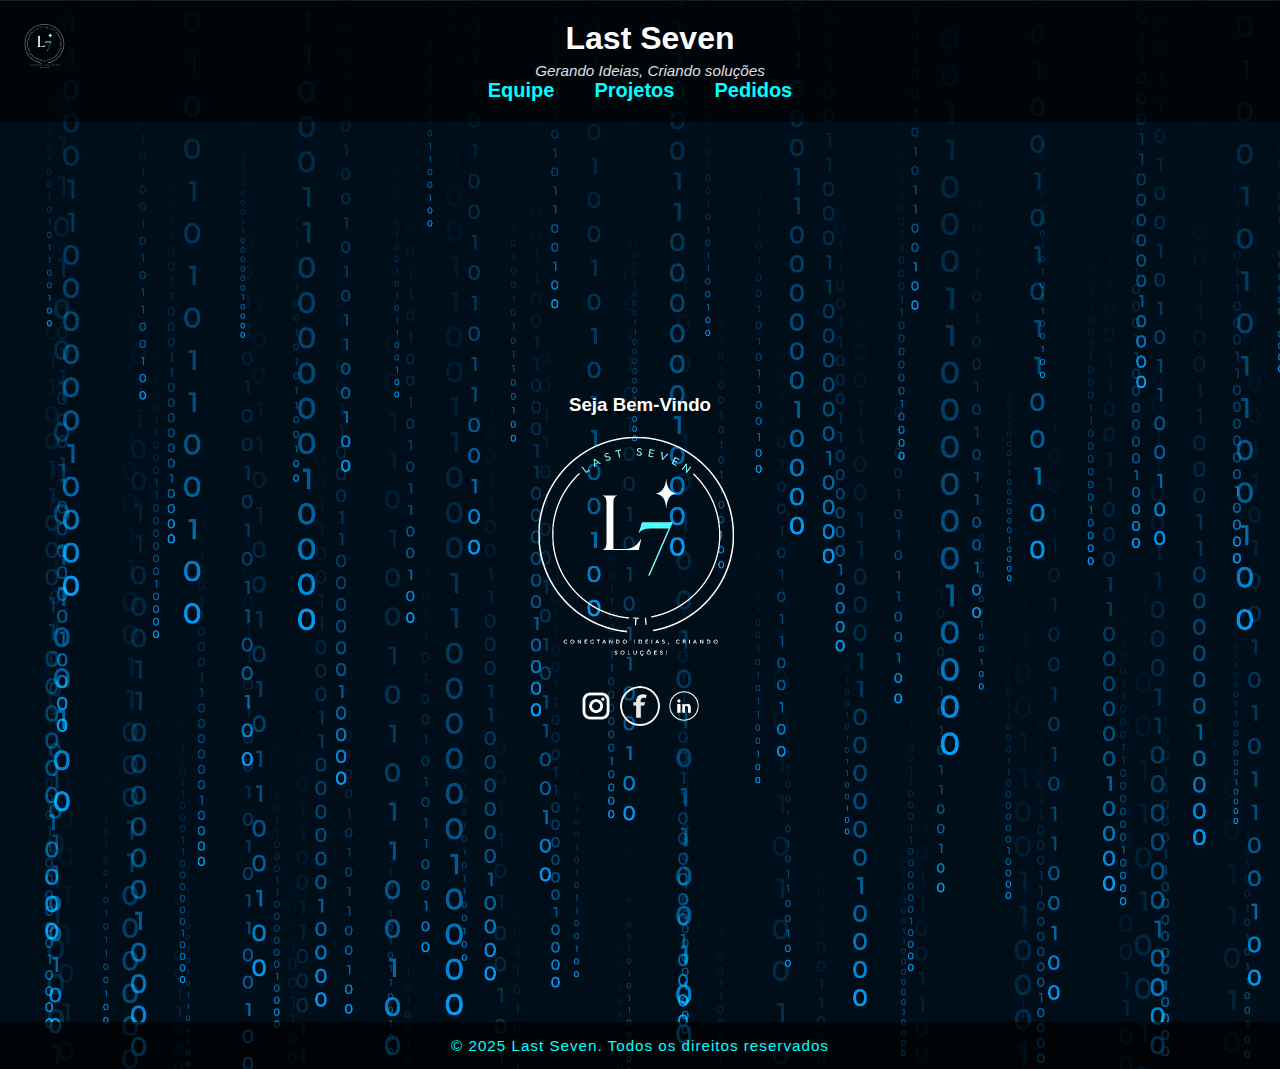
<file: index.html>
<!DOCTYPE html><html lang="pt-br">
<head>
  <meta charset="UTF-8">
  <title>Last Seven</title>
  <link rel="stylesheet" href="/public/css/style.css">
  <meta name="viewport" content="width=device-width, initial-scale=1.0">
</head>
<body>
  <header>
    <div class="header-container">
      <img src="/public/imagens/Logo.jpg" alt="logo last seven" class="logo">
      <div class="header-texto">
        <h1>Last Seven</h1> 
        <p>Gerando Ideias, Criando soluções</p>
      </div>
    </div>
    <nav class="menu">
      <a href="view/equipes/equipe.html">Equipe</a>
      <a href="view/projetos/projetos.html">Projetos</a>
      <a href="view/pedidos/contato.html">Pedidos</a>
    </nav>
  </header>  <main id="form-container">
    <h3>Seja Bem-Vindo</h3>
    <img src="/public/imagens/Logo.jpg" width="250" height="250" alt="Logo da empresa Last Seven">
    <div class="social">
      <nav>
        <a href="https://www.instagram.com/last.seven7?igsh=MWlmcDR5MG5ucXVibg=="><img src="public/imagens/Insta.jpg" alt="Instagram"></a>
        <a href="https://m.facebook.com/login/"><img src="public/imagens/facebook.jpg" alt="Facebook"></a>
        <a href="https://www.linkedin.com/signup?_l=pt"><img src="public/imagens/Linkdin.jpg" alt="Linkedin"></a>
      </nav>
    </div>
  </main>  <footer>
    <p>&copy; 2025 Last Seven. Todos os direitos reservados</p>
  </footer>
</body>
</html>
</file>
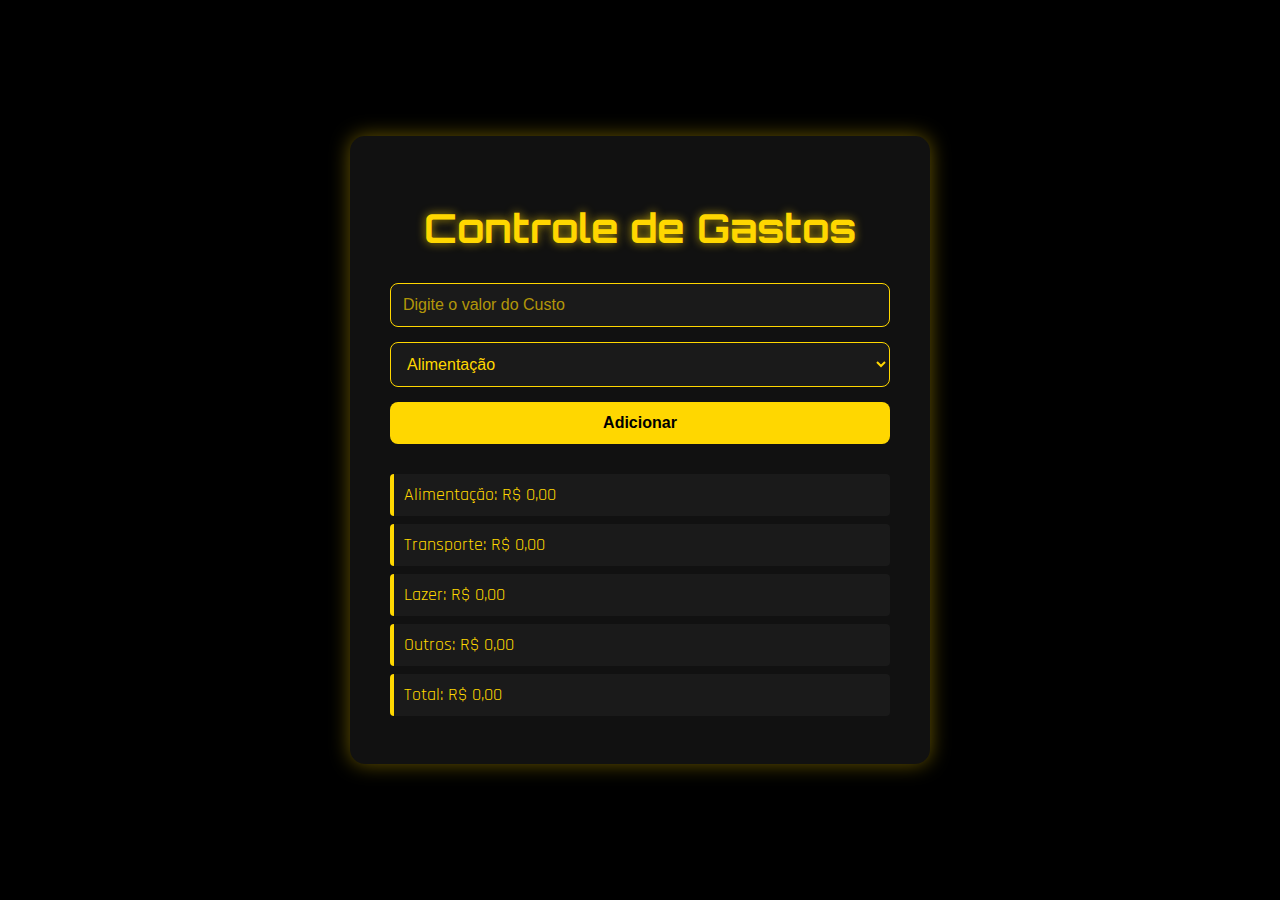
<file: view/projetos/ex_projetos/CONTROLE_GASTOS/index.html>
<!DOCTYPE html>
<html lang="pt-br">
<head>
    <meta charset="UTF-8">
    <meta name="viewport" content="width=device-width, initial-scale=1.0">
    <title>Controle de Gastos</title>
    <link rel="stylesheet" href="styles.css">
    
    <link href="https://fonts.googleapis.com/css2?family=Orbitron&family=Exo&family=Rajdhani&display=swap" rel="stylesheet">
</head>
<body>
<main>
    <h1>Controle de Gastos</h1>
    <form>
        <input type="number" name="valor" placeholder="Digite o valor do Custo">
        <select name="categoria">
            <option>Alimentação</option>
            <option>Transporte</option>
            <option>Lazer</option>
            <option>Outros</option>
        </select>
        <button type="submit">Adicionar</button>
    </form>
    
    <p id="Alimentação">Alimentação: R$ 0,00</p>
    <p id="Transporte">Transporte: R$ 0,00</p>
    <p id="Lazer">Lazer: R$ 0,00 </p>
    <p id="Outros">Outros: R$ 0,00 </p>
    <p id="Total">Total: R$ 0,00 </p>
</main>
    <script type="module" src="js/app.js"></script>
</body>
</html>
</file>
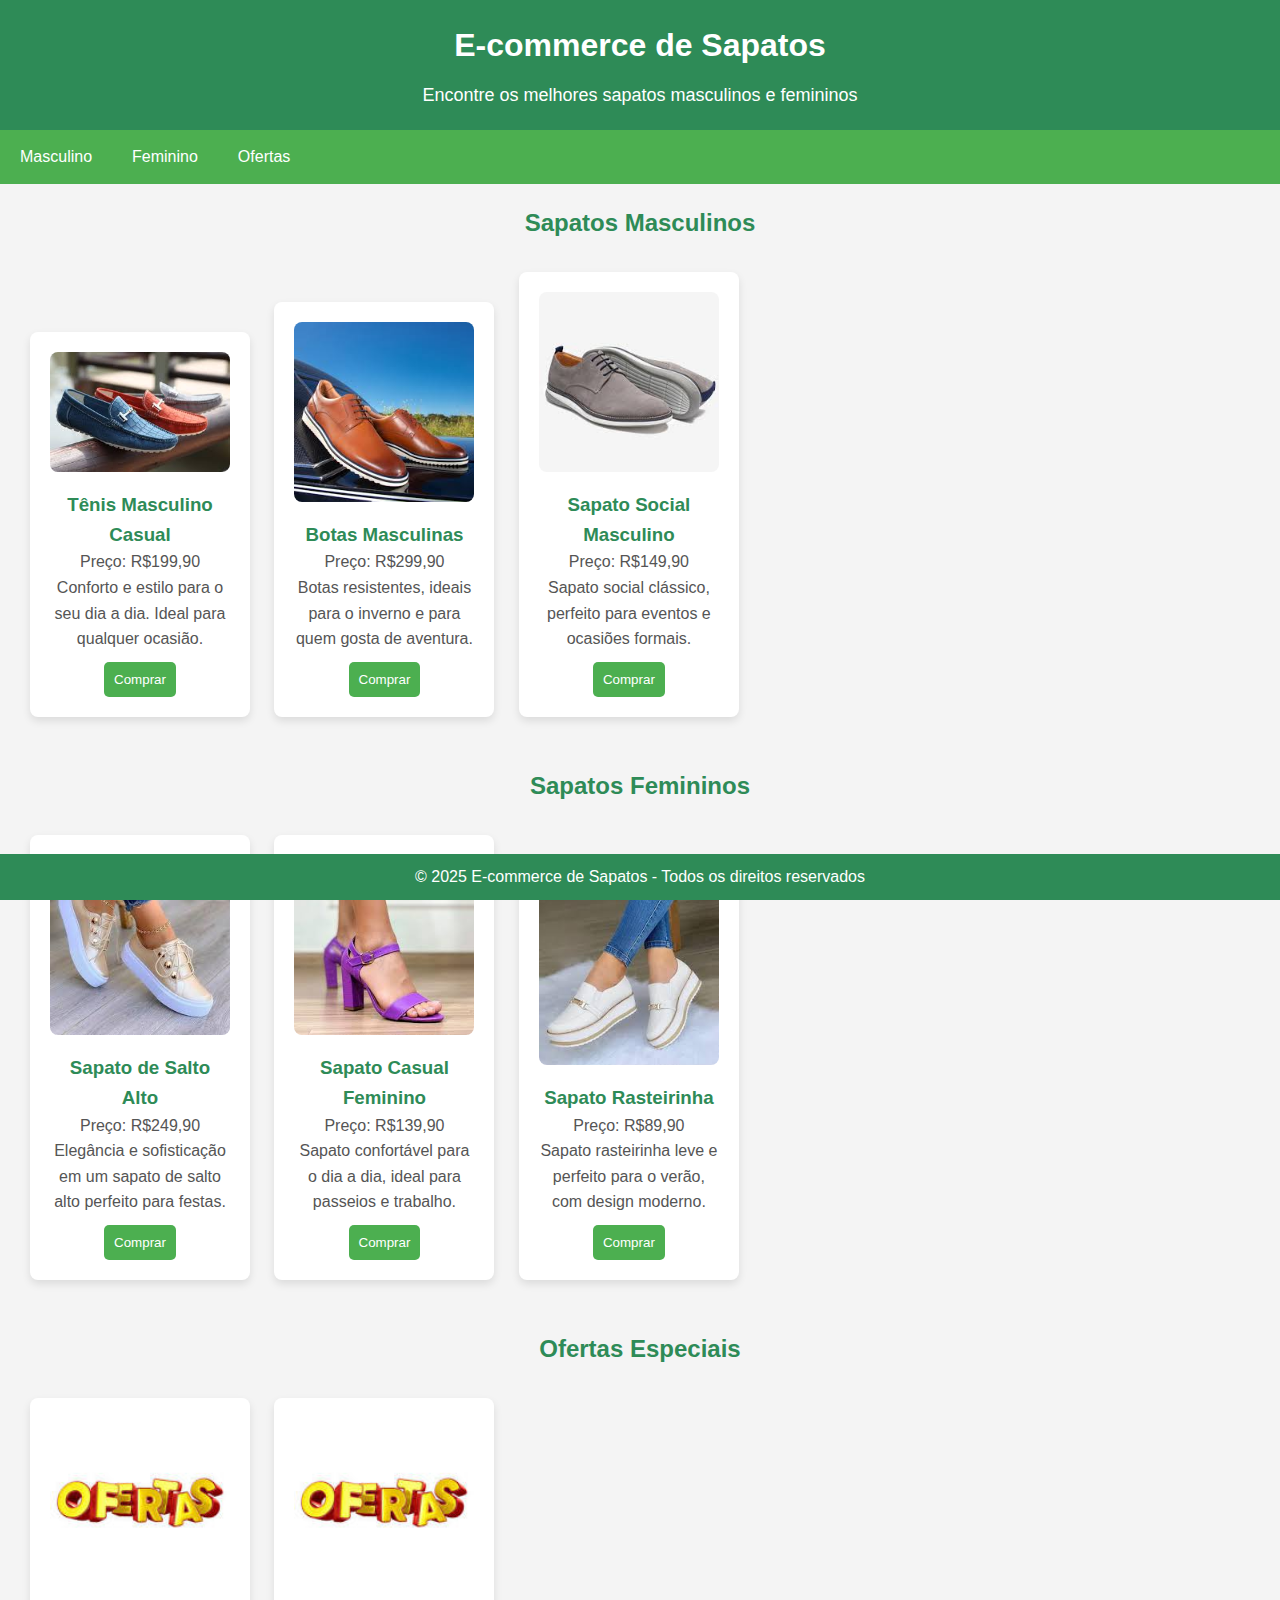
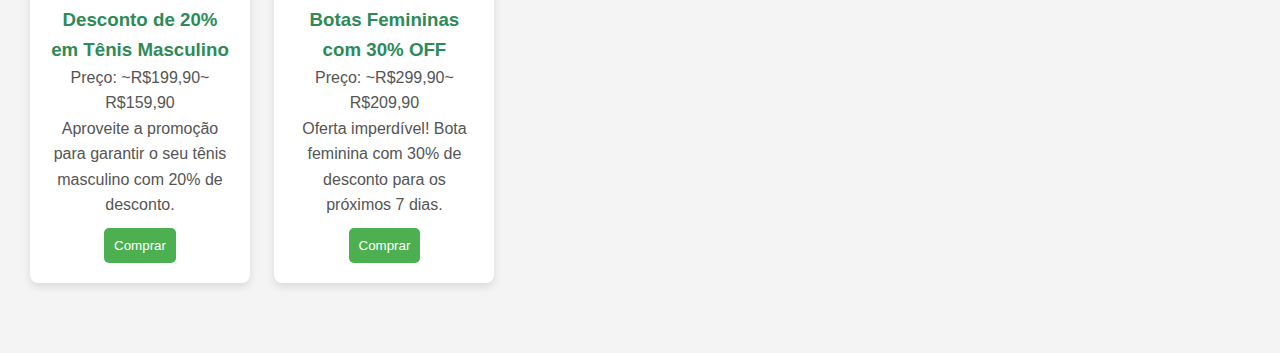
<file: view/projetos/ex_projetos/E-COMERCE/index.html>
<!DOCTYPE html>
<html lang="pt-br">
<head>
    <meta charset="UTF-8">
    <meta name="viewport" content="width=device-width, initial-scale=1.0">
    <title>E-commerce de Sapatos</title>
    <!-- Link para o arquivo CSS -->
    <link rel="stylesheet" href="style.css">
    <script src="scripte.js"></script>
</head>
<body>

<header>
    <h1>E-commerce de Sapatos</h1>
    <p>Encontre os melhores sapatos masculinos e femininos</p>
</header>

<nav>
    <a href="#masculino">Masculino</a>
    <a href="#feminino">Feminino</a>
    <a href="#ofertas">Ofertas</a>
</nav>

<main>
    <section id="masculino">
        <h2>Sapatos Masculinos</h2>
        <article>
            <img src="imagens/sapato.m.1.jpg" alt="Sapato Masculino 1">
            <h3>Tênis Masculino Casual</h3>
            <p>Preço: R$199,90</p>
            <p>Conforto e estilo para o seu dia a dia. Ideal para qualquer ocasião.</p>
            <button>Comprar</button>
        </article>

        <article>
            <img src="imagens/sapato.m.2.jpg" alt="Sapato Masculino 2">
            <h3>Botas Masculinas</h3>
            <p>Preço: R$299,90</p>
            <p>Botas resistentes, ideais para o inverno e para quem gosta de aventura.</p>
            <button>Comprar</button>
        </article>

        <article>
            <img src="imagens/sapato.m.3.jpg" alt="Sapato Masculino 3">
            <h3>Sapato Social Masculino</h3>
            <p>Preço: R$149,90</p>
            <p>Sapato social clássico, perfeito para eventos e ocasiões formais.</p>
            <button>Comprar</button>
        </article>
    </section>

    <section id="feminino">
        <h2>Sapatos Femininos</h2>
        <article>
            <img src="imagens/sapato.f.1.jpg" alt="Sapato Feminino 1">
            <h3>Sapato de Salto Alto</h3>
            <p>Preço: R$249,90</p>
            <p>Elegância e sofisticação em um sapato de salto alto perfeito para festas.</p>
            <button>Comprar</button>
        </article>

        <article>
            <img src="imagens/sapato.f.2.jpg" alt="Sapato Feminino 2">
            <h3>Sapato Casual Feminino</h3>
            <p>Preço: R$139,90</p>
            <p>Sapato confortável para o dia a dia, ideal para passeios e trabalho.</p>
            <button>Comprar</button>
        </article>

        <article>
            <img src="imagens/sapato.f.3.jpg" alt="Sapato Feminino 3">
            <h3>Sapato Rasteirinha</h3>
            <p>Preço: R$89,90</p>
            <p>Sapato rasteirinha leve e perfeito para o verão, com design moderno.</p>
            <button>Comprar</button>
        </article>
    </section>

    <section id="ofertas">
        <h2>Ofertas Especiais</h2>
        <article>
            <img src="imagens/ofertas.jpg" alt="Oferta 1">
            <h3>Desconto de 20% em Tênis Masculino</h3>
            <p>Preço: ~R$199,90~  R$159,90</p>
            <p>Aproveite a promoção para garantir o seu tênis masculino com 20% de desconto.</p>
            <button>Comprar</button>
        </article>

        <article>
            <img src="imagens/ofertas.jpg" alt="Oferta 2">
            <h3>Botas Femininas com 30% OFF</h3>
            <p>Preço: ~R$299,90~  R$209,90</p>
            <p>Oferta imperdível! Bota feminina com 30% de desconto para os próximos 7 dias.</p>
            <button>Comprar</button>
        </article>
    </section>
</main>

<footer>
    <p>&copy; 2025 E-commerce de Sapatos - Todos os direitos reservados</p>
</footer>

</body>
</html>
</file>
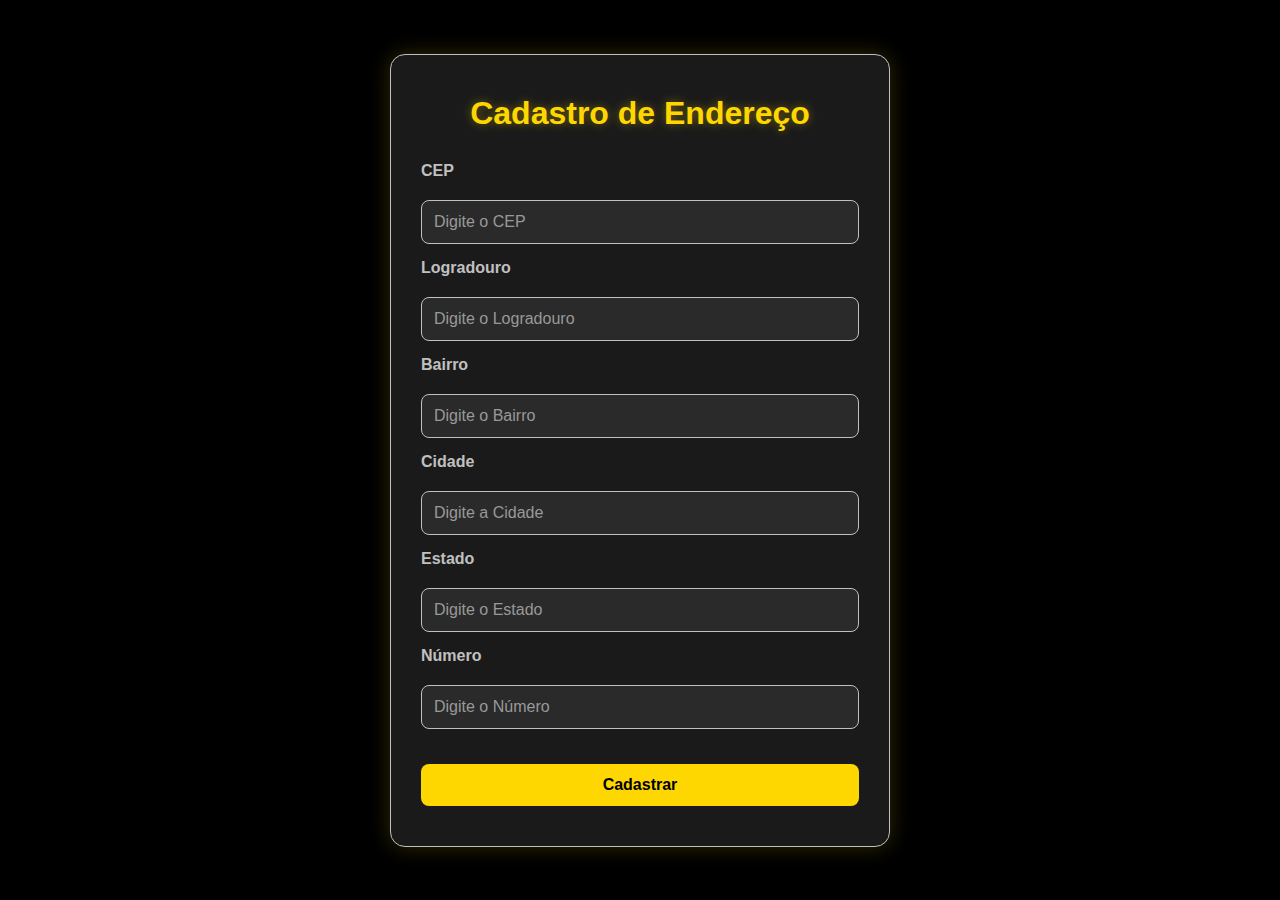
<file: view/projetos/ex_projetos/ENDEREÇO/index.html>
<!DOCTYPE html>
<html lang="pt-br">
<head>
    <meta charset="UTF-8">
    <meta name="viewport" content="width=device-width, initial-scale=1.0">
    <title>Cadastro de Endereço</title>
    <link rel="stylesheet" href="styles.css">
    
</head>
<body>
    
    <main>
        <h2>Cadastro de Endereço</h2>
        <form>
            <label for="cep">CEP</label>
            <input type="number" id="cep" name="cep" placeholder="Digite o CEP" required>

            <label for="logradouro">Logradouro</label>
            <input type="text" id="logradouro" name="logradouro" placeholder="Digite o Logradouro" required>

            <label for="bairro">Bairro</label>
            <input type="text" id="bairro" name="bairro" placeholder="Digite o Bairro" required>

            <label for="cidade">Cidade</label>
            <input type="text" id="cidade" name="cidade" placeholder="Digite a Cidade" required>

            <label for="estado">Estado</label>
            <input type="text" id="estado" name="estado" placeholder="Digite o Estado" required>

            <label for="numero">Número</label>
            <input type="number" id="numero" name="numero" placeholder="Digite o Número" required>

            <button type="submit">Cadastrar</button>
        </form>
    </main>
    <script src="script.js"></script>
</body>
</html>
</file>
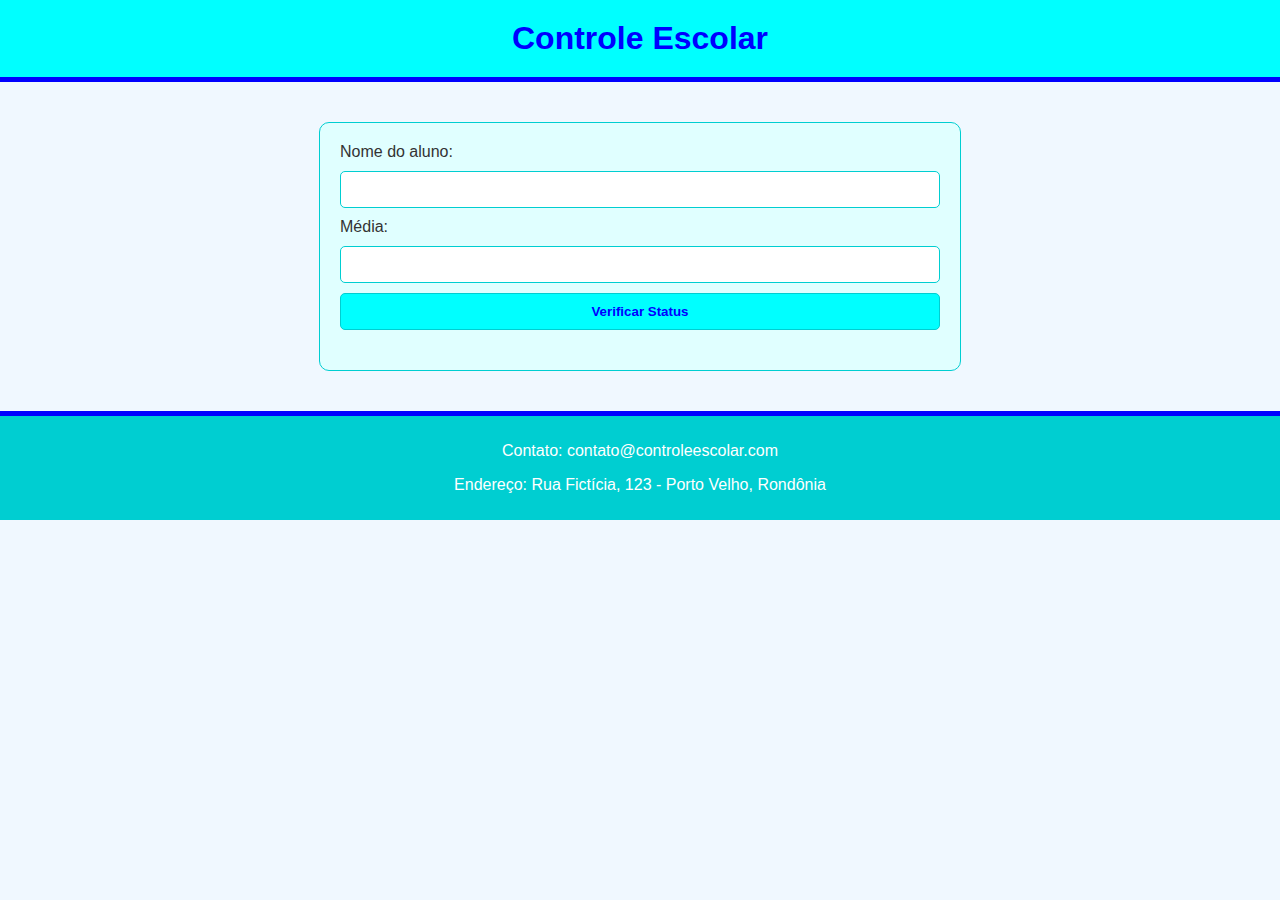
<file: view/projetos/ex_projetos/ESCOLA/index.html>
<!DOCTYPE html>
<html lang="pt-br">
<head>
    <meta charset="UTF-8">
    <meta name="viewport" content="width=device-width, initial-scale=1.0">
    <title>Controle Escolar</title>
    <link rel="stylesheet" href="styles.css">
</head>
<body>
    <header>
        <h1>Controle Escolar</h1>
    </header>

    <main>
        <article>
          
            <form id="formAluno">
                <label for="nome">Nome do aluno:</label>
                <input type="text" id="nome" name="nome" required>
                
                <label for="media">Média:</label>
                <input type="number" id="media" name="media" step="0.1" required>
                
                <button type="button" onclick="verificarStatus()">Verificar Status</button>
            </form>

            <div id="resultado"></div>
        </article>
    </main>

    <footer>
        <p>Contato: contato@controleescolar.com</p>
        <p>Endereço: Rua Fictícia, 123 - Porto Velho, Rondônia</p>
    </footer>

    <script src="script.js"></script>
</body>
</html>
</file>
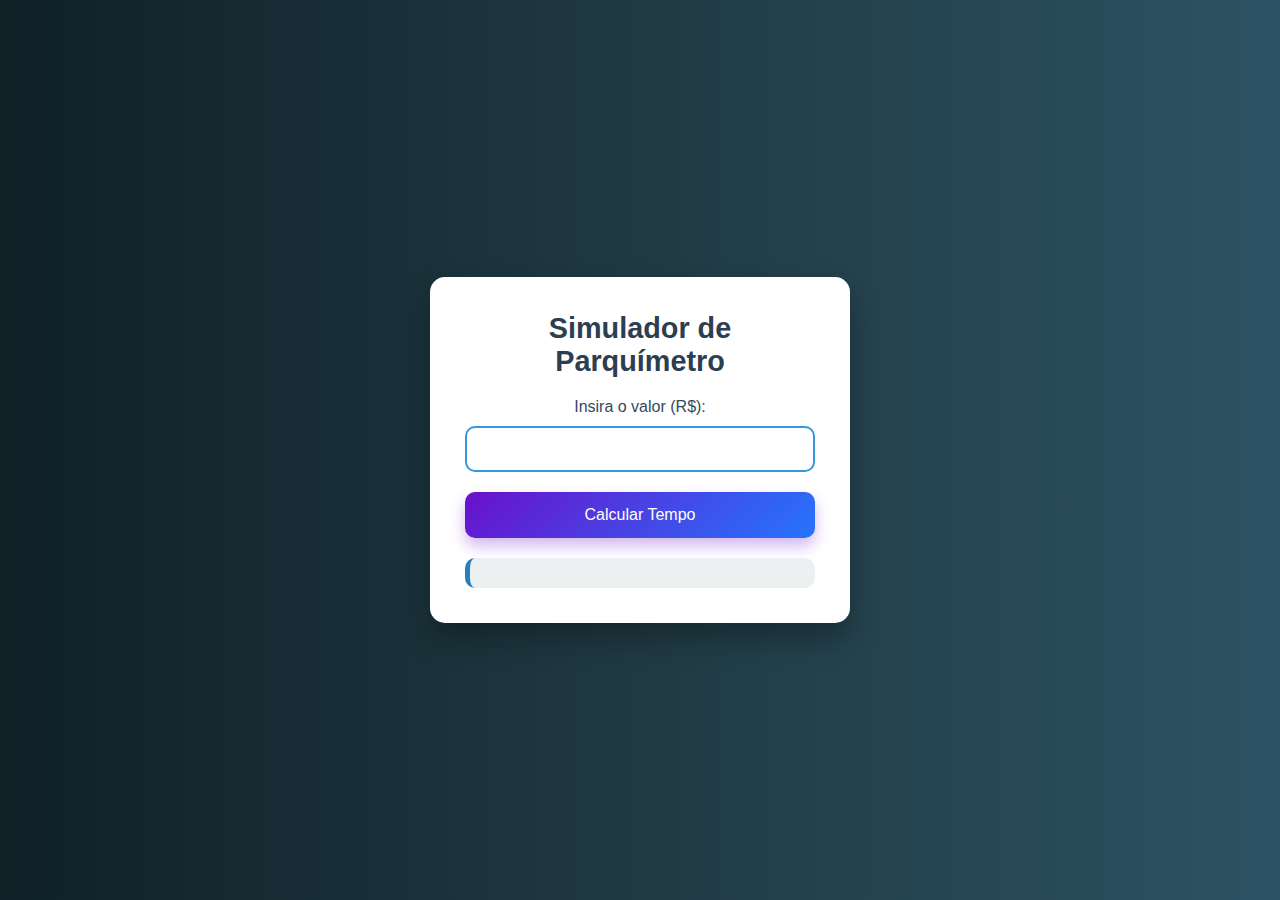
<file: view/projetos/ex_projetos/PARQUIMETRO/index.html>
<!DOCTYPE html>
<html lang="pt-BR">
<head>
  <meta charset="UTF-8" />
  <meta name="viewport" content="width=device-width, initial-scale=1.0"/>
  <title>Simulador de Parquímetro</title>
  <link rel="stylesheet" href="styles.css" />
</head>
<body>
  <main>
    <article>
      <h1>Simulador de Parquímetro</h1>
      <label for="valor">Insira o valor (R$):</label>
      <input type="number" id="valor" step="0.01" min="1" max="3" />
      <button onclick="simular()">Calcular Tempo</button>

      <div id="resultado"></div>
    </article>
  </main>
  <script src="script.js"></script>
</body>
</html>
</file>
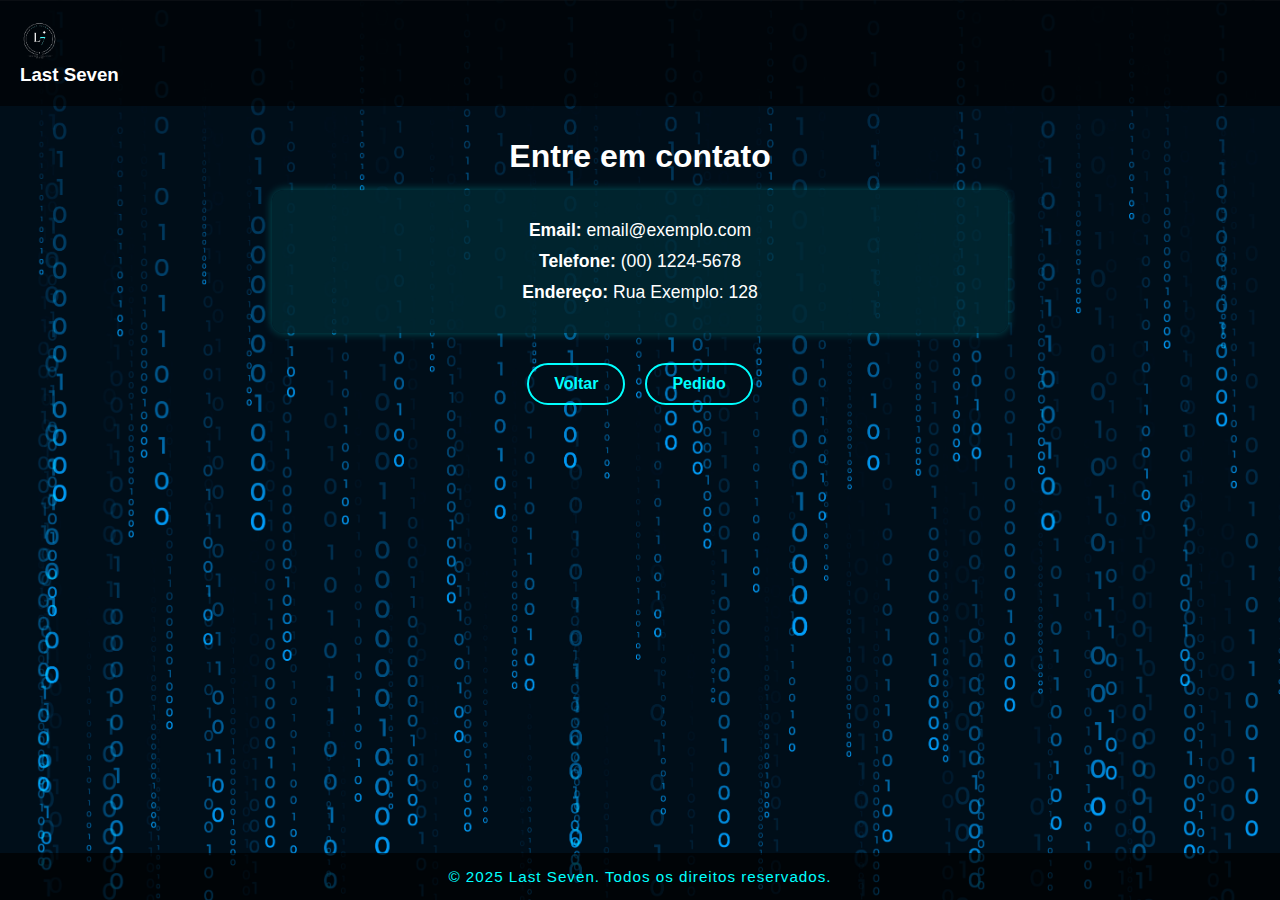
<file: view/pedidos/contato.html>
<!DOCTYPE html>
<html lang="pt-br">
<head>
  <meta charset="UTF-8" />
  <meta name="viewport" content="width=device-width, initial-scale=1.0" />
  <title>Contato | Last Seven</title>
  <link rel="stylesheet" href="../../public/css/estilo_contato.css" />
</head>
<body>
  <!-- Header (igual ao index.html) -->
  <header>
    <div class="header-container">
      <a href="../../index.html">
        <img src="../../public/imagens/Logo.jpg" alt="Logo Last Seven" class="logo" />
      </a>
    </div>
    <h3>Last Seven</h3>
  </header>

  <!-- Conteúdo principal -->
  <main>
    <section class="contato">
      <h2>Entre em contato</h2>

      <div class="info-contato">
        <p><strong>Email:</strong> email@exemplo.com</p>
        <p><strong>Telefone:</strong> (00) 1224-5678</p>
        <p><strong>Endereço:</strong> Rua Exemplo: 128</p>
      </div>
    </section>

    <!-- Âncora abaixo do conteúdo principal -->
  <div class="link-ancora">
  <a href="../../index.html" class="btn-ancora">Voltar</a>
  <a href="formulario.html" class="btn-ancora">Pedido</a>
</div>
  </main>

  <!-- Footer (igual ao index.html) -->
  <footer>
    <p>&copy; 2025 Last Seven. Todos os direitos reservados.</p>
  </footer>
</body>
</html>
</file>
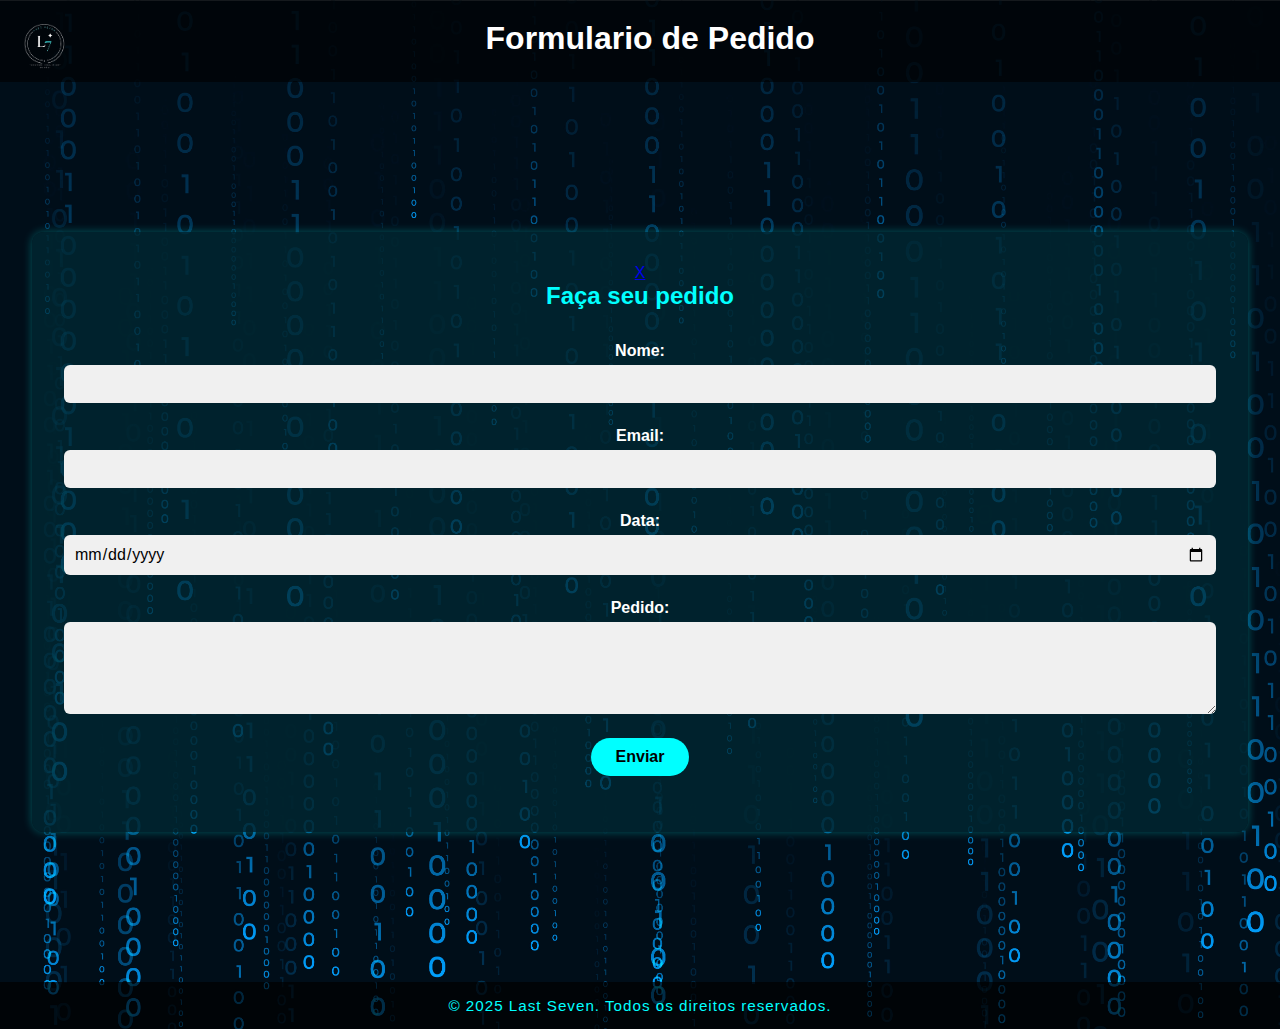
<file: view/pedidos/formulario.html>
<!DOCTYPE html>
<html lang="pt-br">
<head>
  <meta charset="UTF-8" />
  <meta name="viewport" content="width=device-width, initial-scale=1.0"/>
  <title>Contato | Last Seven</title>
  <link rel="stylesheet" href="/public/css/style.css" />
</head>
<body>
  <!-- Header -->
  <header>
    <div class="header-container">
      <img src="/public/imagens/Logo.jpg" alt="logo last seven" class="logo">
      <div class="header-texto">
        <h1>Formulario de Pedido</h1> 
       
      </div>
  </header>

  <!-- Conteúdo principal -->
  <main>
    <!-- Formulário de Pedido -->
    <section class="formulario" id="formulario">
      <div class="form-voltar">
    <a href="contato.html" class="voltar-pequeno">X</a>
      </div>
      <h2>Faça seu pedido</h2>
      <form id="formulario-pedido">
        <div class="campo">
          <label for="nome">Nome:</label>
          <input type="text" id="nome" name="nome" required />
        </div>

        <div class="campo">
          <label for="email">Email:</label>
          <input type="email" id="email" name="email" required />
        </div>

        <div class="campo">
          <label for="data">Data:</label>
          <input type="date" id="data" name="data" required />
        </div>

        <div class="campo">
          <label for="pedido">Pedido:</label>
          <textarea id="pedido" name="pedido" rows="4" required></textarea>
        </div>

        <button type="submit">Enviar</button>
        <div id="mensagem-status" class="mensagem-status"></div>
      </form>
    </section>
  </main>

  <!-- Footer -->
  <footer>
    <p>&copy; 2025 Last Seven. Todos os direitos reservados.</p>
  </footer>
  <script src="../../public/js/msg_formulario.js"></script>
</body>
</html>
</file>
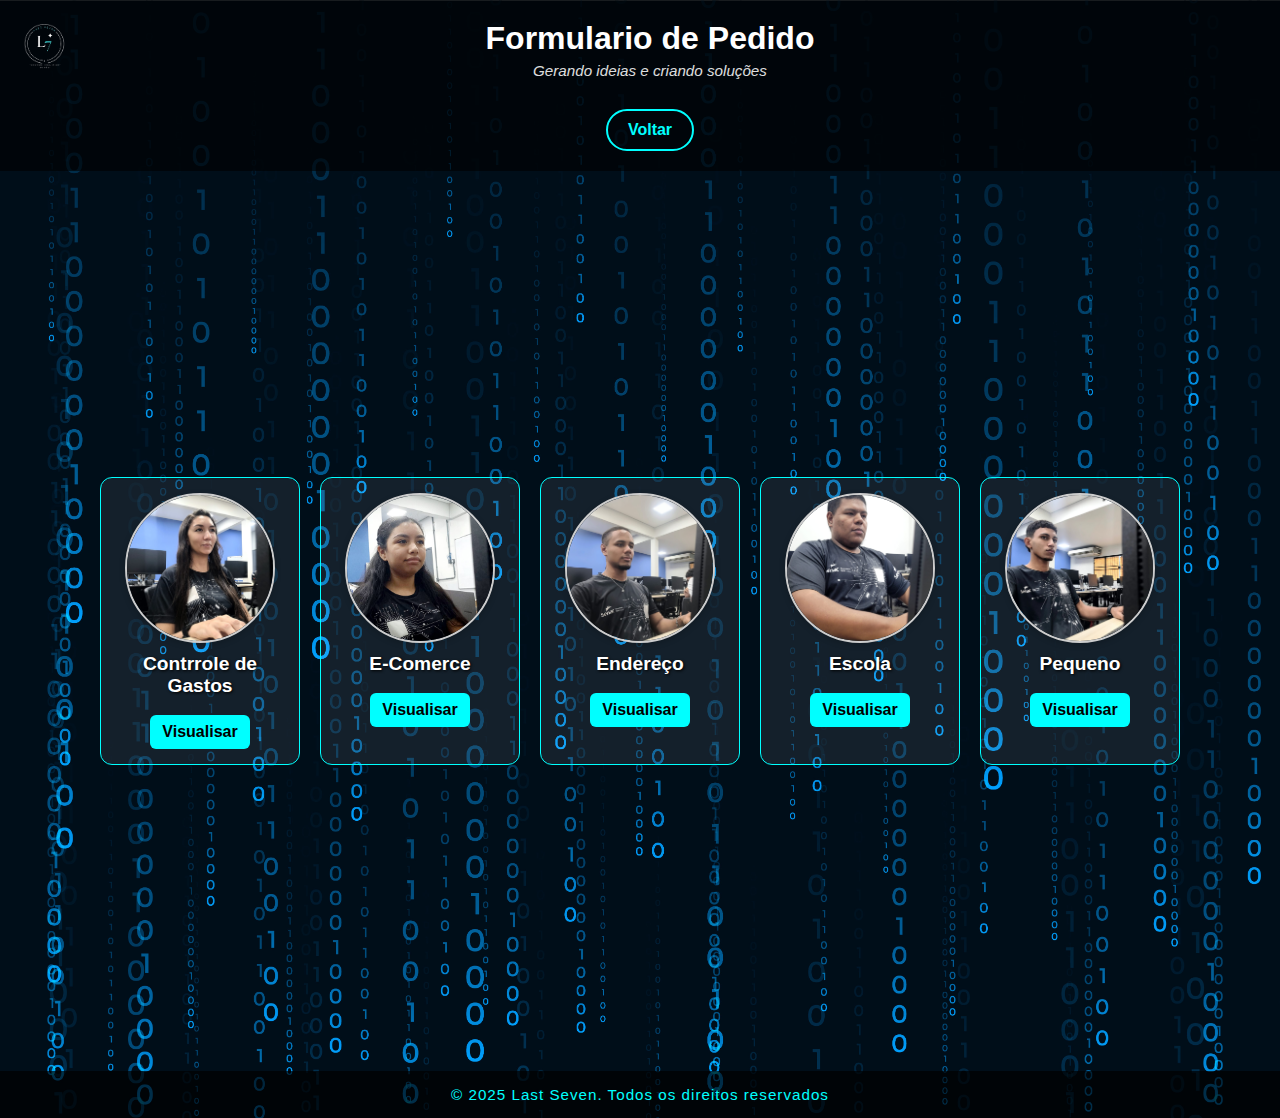
<file: view/projetos/projetos.html>
<!DOCTYPE html><html lang="pt-br">
<head>
  <meta charset="UTF-8">
  <title>Projetos | Last Seven</title>
  <link rel="stylesheet" href="/public/css/style.css">
  <meta name="viewport" content="width=device-width, initial-scale=1.0">
</head>
<body>
  <header>
   <div class="header-container">
      <img src="/public/imagens/Logo.jpg" alt="logo last seven" class="logo">
      <div class="header-texto">
        <h1>Formulario de Pedido</h1> 
       <p>Gerando ideias e criando soluções</p>
      </div>
<div class="voltar-wrapper">
  <a href="../../index.html" class="voltar">Voltar</a>
</div>

</div>
  </header> 
   <!-- Cards da equipe -->
  <main>
    <section class="card-container">
      <div class="cards-container">
      <!-- Card 1 -->
      <div class="card">
        <img class="card-img" src="/public/imagens/adaiana.jpg" alt="Pessoa 1">
        <h3>Contrrole de Gastos</h3>
        <a href="Perfil_equipe/Adaiana.html">Visualisar</a>
      </div>

      <!-- Card 2 -->
      <div class="card">
        <img class="card-img" src="/public/imagens/eduarda.jpg" alt="Pessoa 2">
        <h3>E-Comerce</h3>
        <a href="Perfil_equipe/Eduarda.html">Visualisar</a>
      </div>

      <!-- Card 3 -->
      <div class="card">
        <img class="card-img" src="/public/imagens/gean.jpg" alt="Pessoa 3">
        <h3>Endereço</h3>
        <a href="Perfil_equipe/gean.html">Visualisar</a>
      </div>

      <!-- Card 4 -->
      <div class="card">
        <img class="card-img" src="/public/imagens/vinicius.jpg" alt="Pessoa 4">
        <h3>Escola</h3>
        <a href="Perfil_equipe/Vinicius.html">Visualisar</a>
      </div>

      <!-- Card 5 -->
      <div class="card">
        <img class="card-img" src="/public/imagens/joao.jpg" alt="Pessoa 5">
        <h3>Pequeno</h3>
        <a href="Perfil_equipe/Joao.html">Visualisar</a>
      </div>

     
      </div>
    </section>
  </main>
   
  </main> 
  <footer>
    <p>&copy; 2025 Last Seven. Todos os direitos reservados</p>
  </footer>
</body>
</html>
</file>
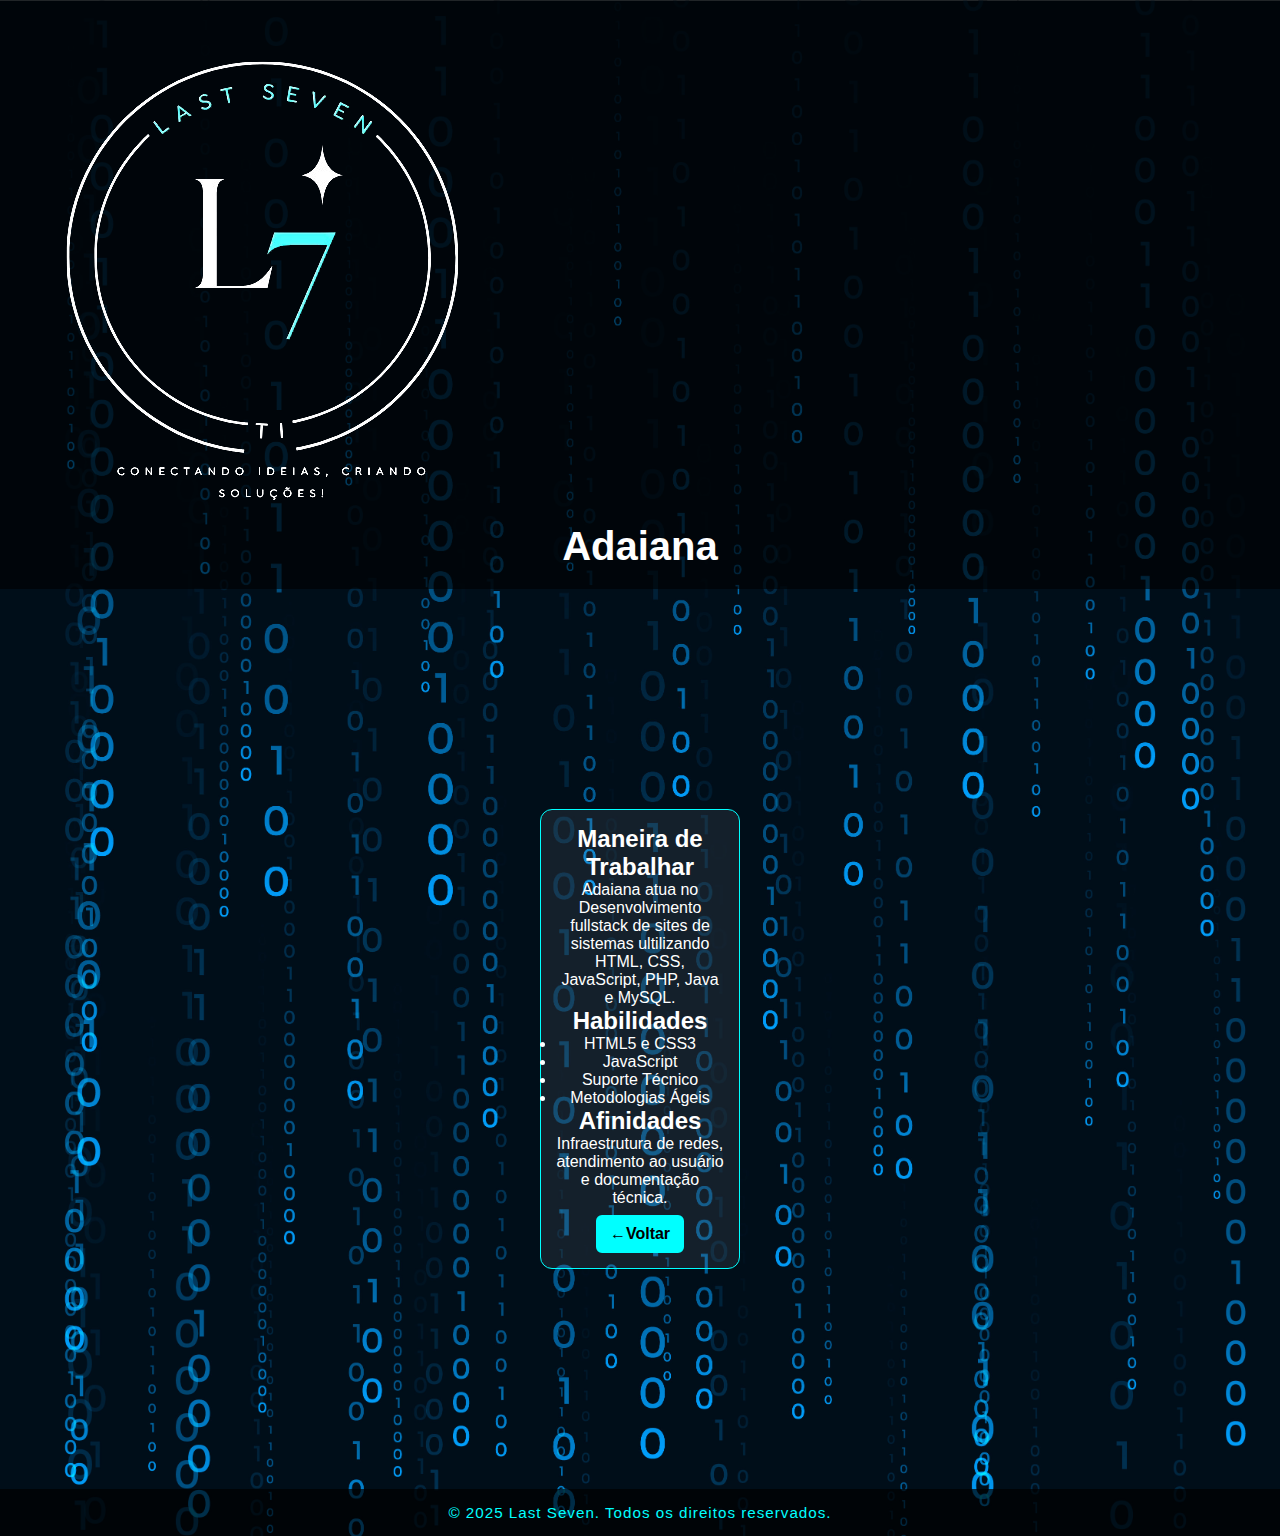
<file: view/equipes/Perfil_equipe/Adaiana.html>
<!DOCTYPE html>
<html lang="pt-br">
<head>
  <meta charset="UTF-8">
  <title>Portfólio | Adaiana</title>
  <link rel="stylesheet" href="/public/css/style.css">
</head>
<body>
  <header>
    <a href="../../../index.html">
      <img src="../../../public/imagens/Logo.jpg" alt="Logo Last Seven">
    </a>
    <h1>Adaiana</h1>
  </header>
  
     <main>
       <div class="card">
          <div class="card-content">
            <section class="sobre">
              <h2>Maneira de Trabalhar</h2>
              <p>Adaiana atua no Desenvolvimento fullstack de sites de sistemas ultilizando HTML, CSS, JavaScript, PHP, Java e MySQL.</p>
            </section>
            <section class="habilidades">
              <h2>Habilidades</h2>
              <ul>
                <li>HTML5 e CSS3</li>
                <li>JavaScript</li>
                <li>Suporte Técnico</li>
                <li>Metodologias Ágeis</li>
             </ul>
           </section>
           <section class="afinidades">
               <h2>Afinidades</h2>
               <p>Infraestrutura de redes, atendimento ao usuário e documentação técnica.</p>
           </section>
            <a href="../equipe.html" class="voltar">&larr;Voltar</a>
         </div>
     </div>
  </main>
  
  <footer>
    <p>&copy; 2025 Last Seven. Todos os direitos reservados.</p>
  </footer>
</body>
</html>
</file>
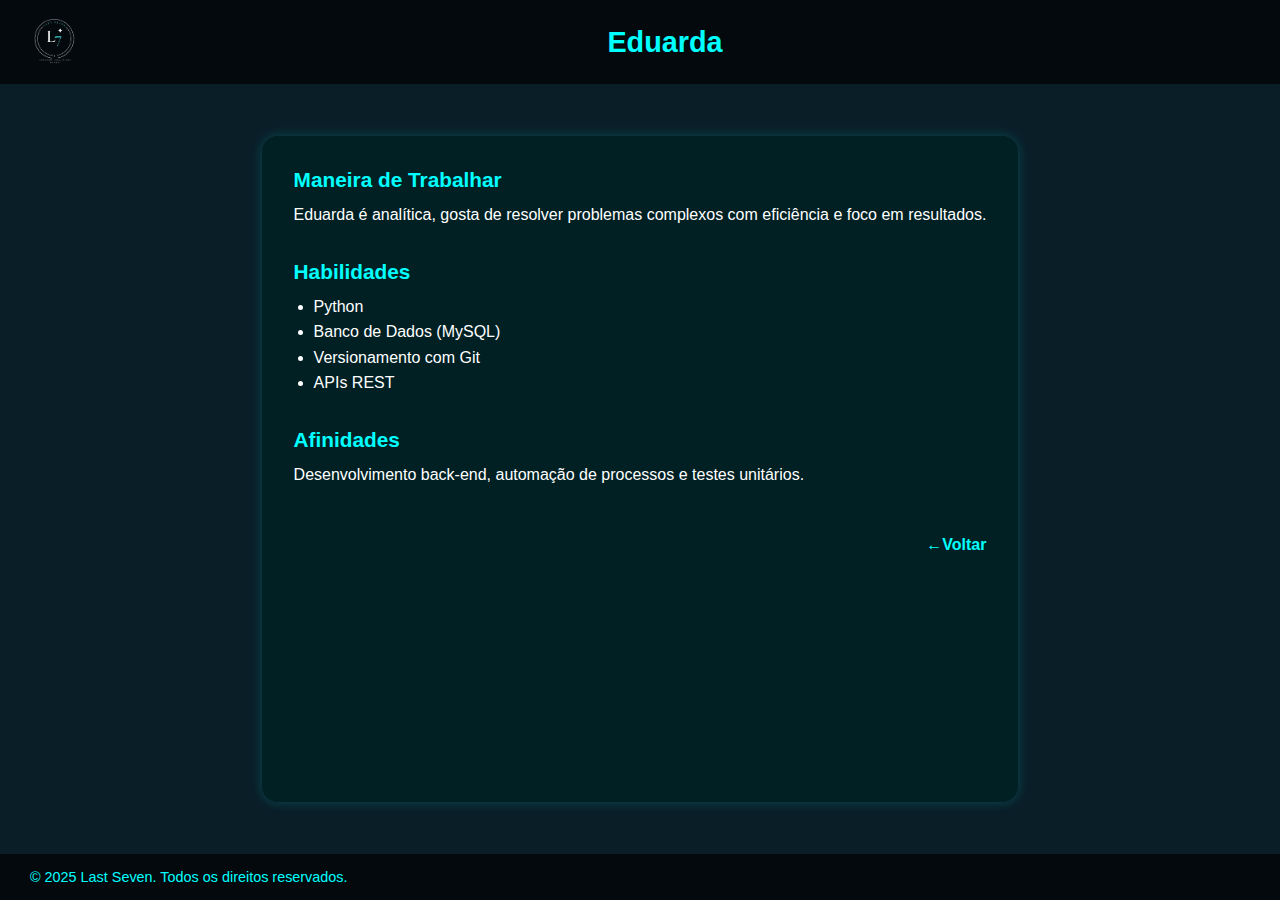
<file: view/equipes/Perfil_equipe/Eduarda.html>
<!DOCTYPE html>
<html lang="pt-br">
<head>
  <meta charset="UTF-8">
  <title>Portfólio | Eduarda</title>
  <link rel="stylesheet" href="../../../public/css/estilo_portifolio.css">
</head>
<body>
  <header>
    <a href="../../../index.html">
      <img src="../../../public/imagens/Logo.jpg" alt="Logo Last Seven">
    </a>
    <h1>Eduarda</h1>
  </header>
  <main>
    <div class="card">
      <div class="card-content">
        <section class="sobre">
           <h2>Maneira de Trabalhar</h2>
           <p>Eduarda é analítica, gosta de resolver problemas complexos com eficiência e foco em resultados.</p>
        </section>
        <section class="habilidades">
           <h2>Habilidades</h2>
           <ul>
              <li>Python</li>
              <li>Banco de Dados (MySQL)</li>
              <li>Versionamento com Git</li>
              <li>APIs REST</li>
           </ul>
        </section>
        <section class="afinidades">
           <h2>Afinidades</h2>
           <p>Desenvolvimento back-end, automação de processos e testes unitários.</p>
        </section>
        <a href="../equipe.html" class="voltar">&larr;Voltar</a>
      </div>
    </div>
  </main>
  <footer>
    <p>&copy; 2025 Last Seven. Todos os direitos reservados.</p>
  </footer>
</body>
</html>
</file>
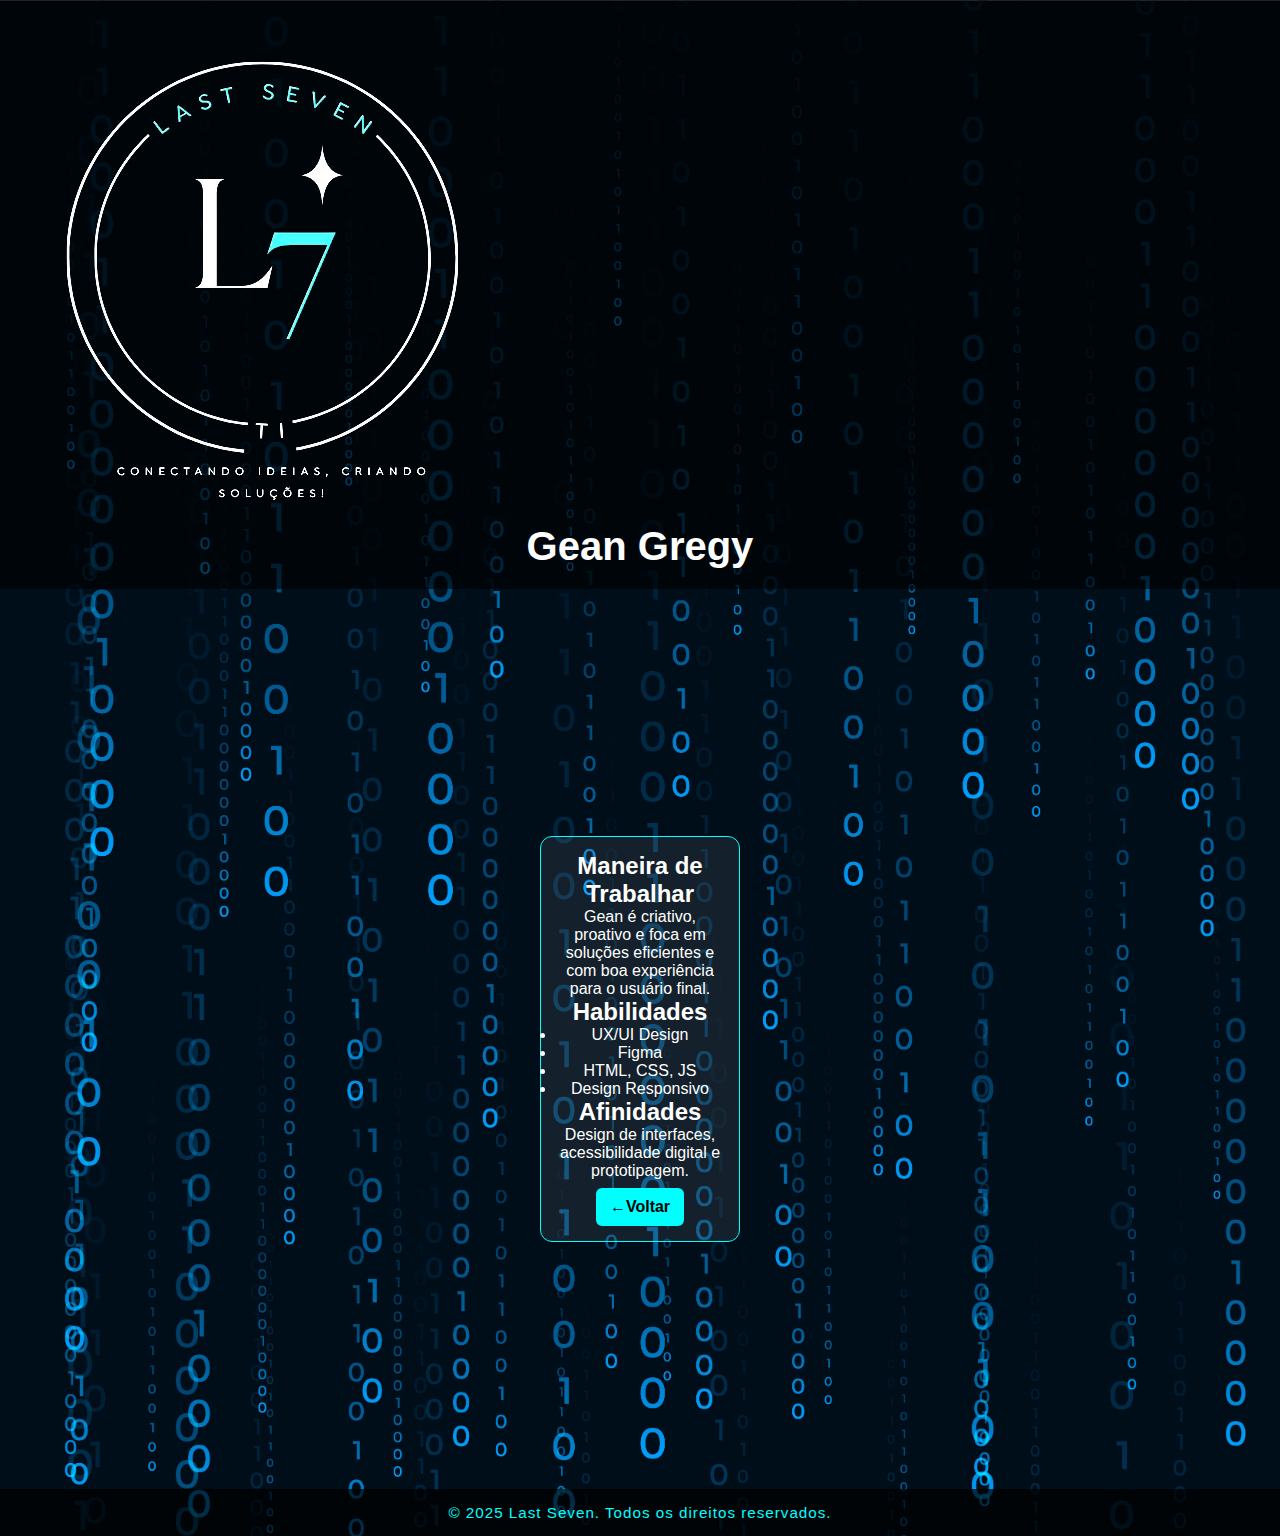
<file: view/equipes/Perfil_equipe/gean.html>
<!DOCTYPE html>
<html lang="pt-br">
<head>
  <meta charset="UTF-8">
  <title>Portfólio | Gean Gregy</title>
  <link rel="stylesheet" href="/public/css/style.css">
</head>
<body>
  <header>
    <a href="../../../index.html">
      <img src="../../../public/imagens/Logo.jpg" alt="Logo Last Seven">
    </a>
    <h1>Gean Gregy</h1>
  </header>
  <main>
    <div class="card">
      <div class="card-content">
        <section class="sobre">
           <h2>Maneira de Trabalhar</h2>
           <p>Gean é criativo, proativo e foca em soluções eficientes e com boa experiência para o usuário final.</p>
        </section>
        <section class="habilidades">
           <h2>Habilidades</h2>
           <ul>
              <li>UX/UI Design</li>
              <li>Figma</li>
              <li>HTML, CSS, JS</li>
              <li>Design Responsivo</li>
           </ul>
        </section>
        <section class="afinidades">
           <h2>Afinidades</h2>
           <p>Design de interfaces, acessibilidade digital e prototipagem.</p>
        </section>
        <a href="../equipe.html" class="voltar">&larr;Voltar</a>
      </div>
    </div>
  </main>
  <footer>
    <p>&copy; 2025 Last Seven. Todos os direitos reservados.</p>
  </footer>
</body>
</html>
</file>
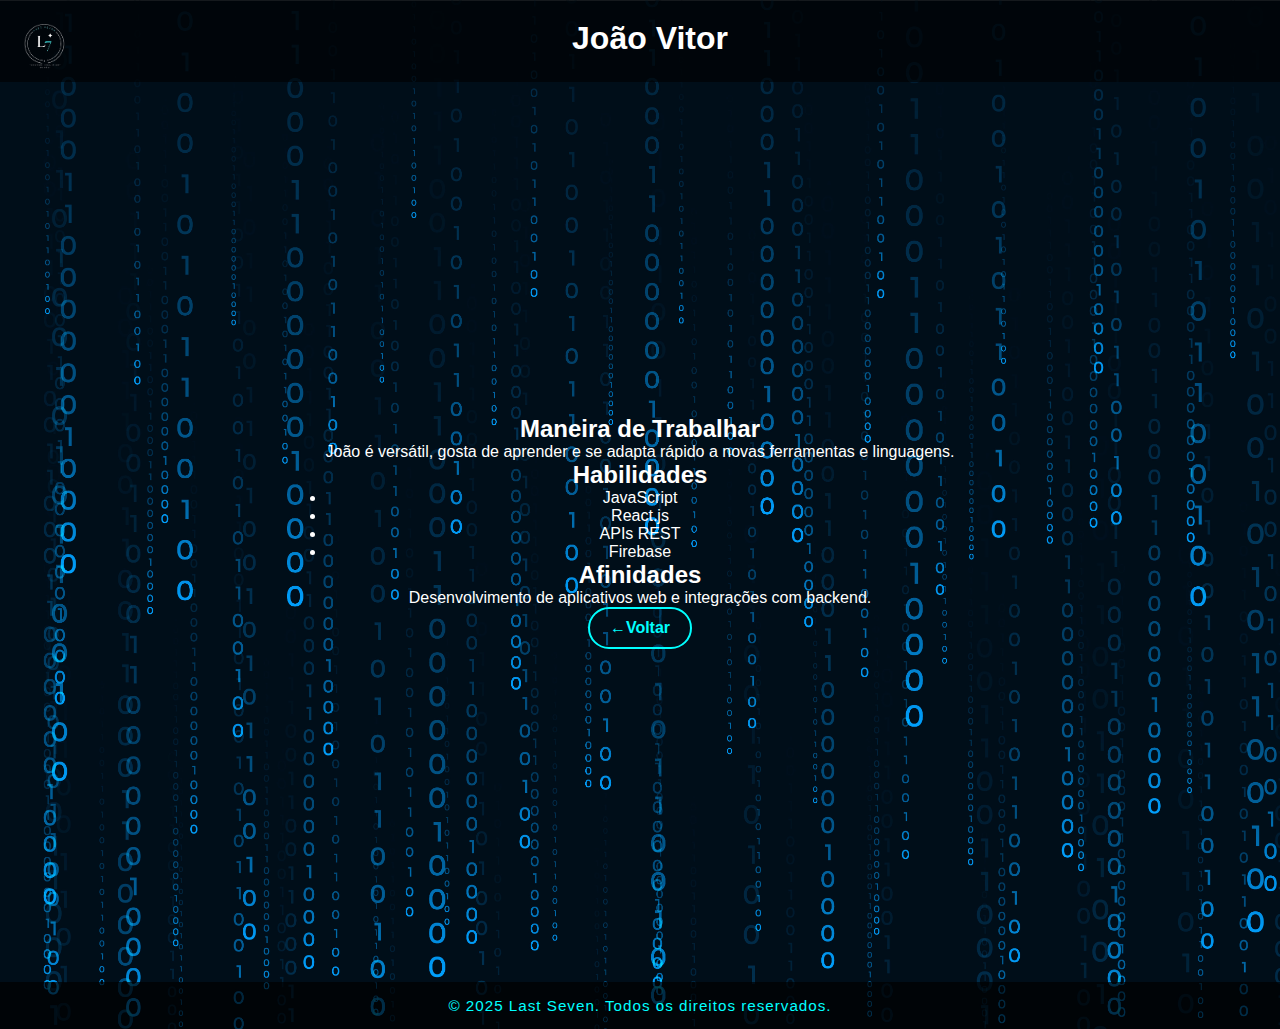
<file: view/equipes/Perfil_equipe/Joao.html>
<!DOCTYPE html>
<html lang="pt-br">
<head>
  <meta charset="UTF-8">
  <title>Portfólio | João Vitor</title>
  <link rel="stylesheet" href="/public/css/style.css">
</head>
<body>
  <header>
   <div class="header-container">
      <img src="/public/imagens/Logo.jpg" alt="logo last seven" class="logo">
      <div class="header-texto">
        <h1>João Vitor</h1>       
      </div>
  </header>
  <main>
    <div class="card-perfil">
      <div class="card-content">
        <section class="sobre">
           <h2>Maneira de Trabalhar</h2>
           <p>João é versátil, gosta de aprender e se adapta rápido a novas ferramentas e linguagens.</p>
        </section>
        <section class="habilidades">
           <h2>Habilidades</h2>
           <ul>
              <li>JavaScript</li>
              <li>React.js</li>
              <li>APIs REST</li>
              <li>Firebase</li>
           </ul>
        </section>
        <section class="afinidades">
           <h2>Afinidades</h2>
           <p>Desenvolvimento de aplicativos web e integrações com backend.</p>
        </section>
        <a href="../equipe.html" class="voltar">&larr;Voltar</a>
      </div>
    </div>
  </main>
  <footer>
    <p>&copy; 2025 Last Seven. Todos os direitos reservados.</p>
  </footer>
</body>
</html>
</file>
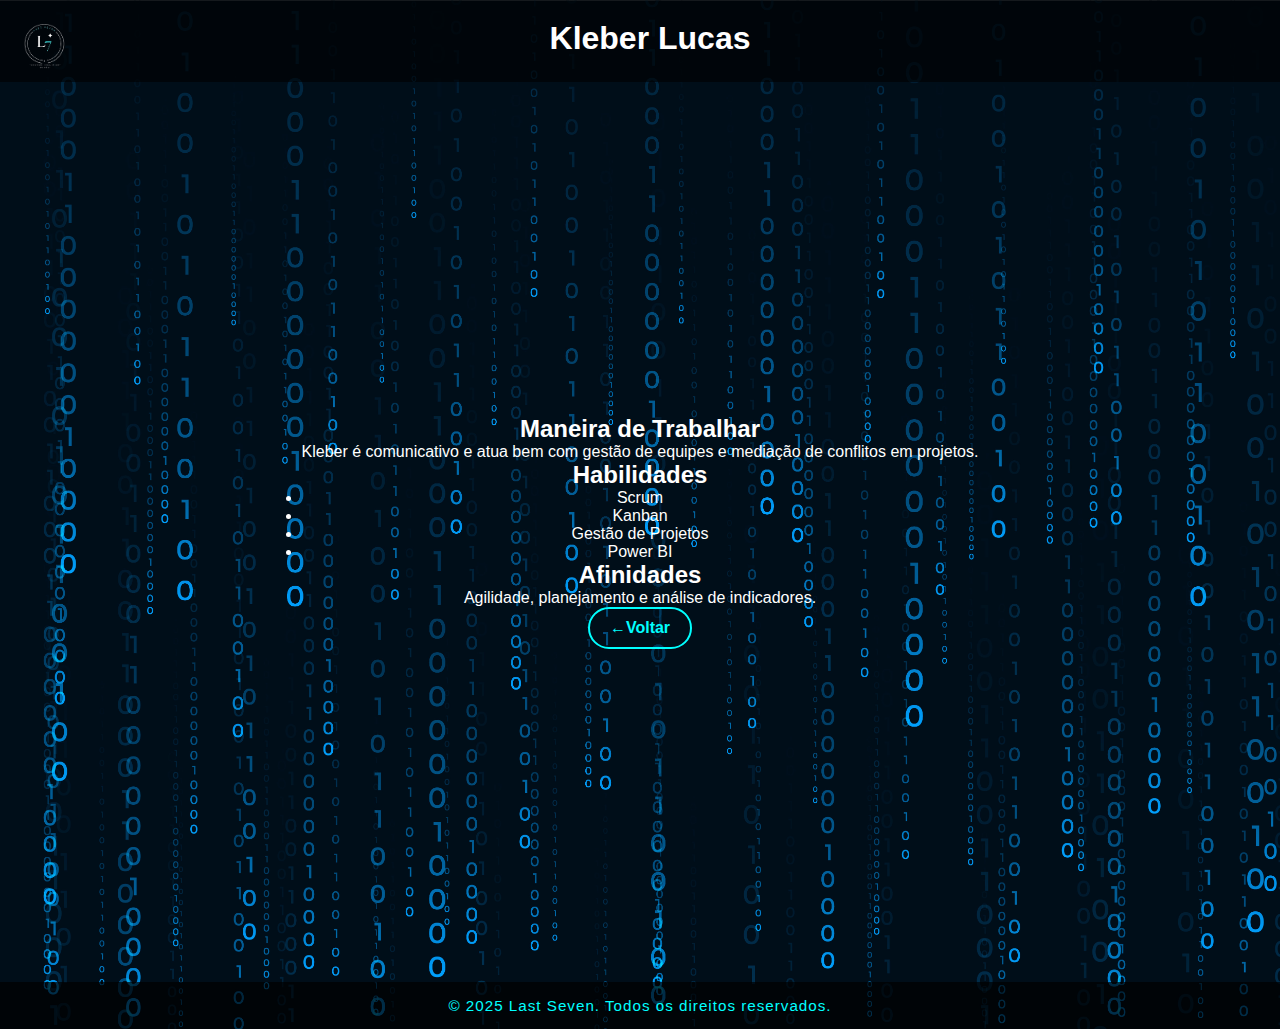
<file: view/equipes/Perfil_equipe/kleber.html>
<!DOCTYPE html>
<html lang="pt-br">
<head>
  <meta charset="UTF-8">
  <title>Portfólio | Kleber Lucas</title>
  <link rel="stylesheet" href="/public/css/style.css">
</head>
<body>
  <header>
    <div class="header-container">
      <img src="/public/imagens/Logo.jpg" alt="logo last seven" class="logo">
      <div class="header-texto">
        <h1>Kleber Lucas</h1>       
      </div>
  </header>
  <main>
    <div class="card-perfil">
      <div class="card-content">
         <section class="sobre">
           <h2>Maneira de Trabalhar</h2>
           <p>Kleber é comunicativo e atua bem com gestão de equipes e mediação de conflitos em projetos.</p>
         </section>
         <section class="habilidades">
           <h2>Habilidades</h2>
           <ul>
              <li>Scrum</li>
              <li>Kanban</li>
              <li>Gestão de Projetos</li>
              <li>Power BI</li>
           </ul>
         </section>
         <section class="afinidades">
           <h2>Afinidades</h2>
           <p>Agilidade, planejamento e análise de indicadores.</p>
         </section>
        <a href="../equipe.html" class="voltar">&larr;Voltar</a>
      </div>
    </div>
  </main>
  <footer>
    <p>&copy; 2025 Last Seven. Todos os direitos reservados.</p>
  </footer>
</body>
</html>
</file>
<file: view/projetos/ex_projetos/CONTROLE_GASTOS/styles.css>
/* Fonte base para o corpo do documento */
body {
    margin: 0;
    padding: 0;
    font-family: 'Exo', sans-serif;
    background-color: #000000; /* Preto de fundo */
    color: #FFD700; /* Dourado */
    display: flex;
    justify-content: center;
    align-items: center;
    height: 100vh;
}

/* Container principal */
main {
    background-color: #111111; /* Preto levemente diferente para contraste */
    padding: 40px;
    border-radius: 15px;
    box-shadow: 0 0 20px rgba(255, 215, 0, 0.4); /* Dourado com transparência */
    width: 90%;
    max-width: 500px;
    text-align: center;
}

/* Título estilizado */
h1 {
    font-family: 'Orbitron', sans-serif;
    font-size: 2.5rem;
    color: #FFD700;
    margin-bottom: 30px;
    text-shadow: 0 0 10px #FFD700AA;
}

/* Estilo do formulário */
form {
    display: flex;
    flex-direction: column;
    gap: 15px;
    margin-bottom: 30px;
}

/* Campos de input e select */
input[type="number"],
select {
    padding: 12px;
    font-size: 1rem;
    border: 1px solid #FFD700;
    border-radius: 8px;
    background-color: #1a1a1a;
    color: #FFD700;
    outline: none;
    transition: 0.3s;
}

input[type="number"]::placeholder {
    color: #FFD700AA;
}

/* Efeito ao focar nos inputs */
input[type="number"]:focus,
select:focus {
    box-shadow: 0 0 10px #FFD70088;
}

/* Botão dourado estilizado */
button {
    background-color: #FFD700;
    color: #000;
    padding: 12px;
    font-weight: bold;
    border: none;
    border-radius: 8px;
    font-size: 1rem;
    cursor: pointer;
    transition: 0.3s;
}

button:hover {
    background-color: #e6c200;
    transform: scale(1.05);
}

/* Estilo dos parágrafos de categorias */
p {
    font-family: 'Rajdhani', sans-serif;
    font-size: 1.1rem;
    background-color: #1a1a1a;
    padding: 10px;
    margin: 8px 0;
    border-left: 4px solid #FFD700;
    border-radius: 4px;
    text-align: left;
}
</file>
<file: view/projetos/ex_projetos/ESCOLA/styles.css>
body {
    font-family: Arial, sans-serif;
    margin: 0;
    padding: 0;
    background-color: #f0f8ff;
    color: #333;
}

header {
    background-color: cyan;
    color: blue;
    padding: 20px;
    text-align: center;
    border-bottom: 5px solid blue;
}

h1 {
    margin: 0;
    font-size: 2em;
}

main {
    padding: 20px;
}

article {
    background-color: #e0ffff;
    border: 1px solid #00ced1;
    border-radius: 10px;
    padding: 20px;
    margin: 20px auto;
    max-width: 600px;
}

footer {
    background-color: #00ced1;
    color: white;
    text-align: center;
    padding: 10px;
    border-top: 5px solid blue;
}

form {
    display: flex;
    flex-direction: column;
    gap: 10px;
}

input, button {
    padding: 10px;
    border: 1px solid #00ced1;
    border-radius: 5px;
}

button {
    background-color: cyan;
    color: blue;
    font-weight: bold;
    cursor: pointer;
}

button:hover {
    background-color: #00ced1;
    color: white;
}

#resultado {
    margin-top: 20px;
    font-size: 1.2em;
    text-align: center;
}
</file>
<file: public/css/style.css>
/* Reset básico */
* {
  margin: 0;
  padding: 0;
  box-sizing: border-box;
  font-family: sans-serif;
}
@media screen and (orientation: landscape) {
  .header-container {
    justify-content: flex-start;
    padding-left: 20px;
  }

  .logo {
    position: absolute;
    left: 20px;
    top: 20px;
  }
}
/* Conteiner Principal*/
body {
  background-image: url("/public/imagens/fundo.jpg");
  background-size: cover;
  background-repeat: no-repeat;
  min-height: 100vh;
  margin: 0;
  padding: 0;
}
/* Cabeçalho*/
header {
  padding: 20px;
  background-color: rgba(0, 0, 0, 0.6);
  width: 100%;
}
.header-container {
  display: flex;
  align-items: center;
  gap: 20px;
  justify-content: center;
  flex-wrap: wrap;
}
.logo {
  width: 50px;
  height: 50px;
  border-radius: 50%; /* se quiser arredondada */
  object-fit: cover;
  max-width: 100%;
}
.header-texto h1 {
  font-size: 2rem;
  margin-bottom: 5px;
}

.header-texto p {
  font-style: italic;
  font-size: 0.95rem;
  opacity: 0.9;
}
header h1 {
  font-size: 2.5rem;
  text-align: center;
  color: white;
}
header p {
  text-align: center;
  font-style: italic;
  color: whitesmoke;
}

.menu {
  display: flex;
  justify-content: center;
  gap: 40px;
  margin: top;
}

.menu a {
  color: #00ffff;
  text-decoration: none;
  font-weight: bold;
  font-size: 20px;
}
main {
  display: flex;
  flex-direction: column;
  justify-content: center;
  align-items: center;
  min-height: 100vh;
  color: white;
  width: 100%;
  text-align: center; /* Adicionado para alinhar textos ao centro */
  padding: 2rem;
  box-sizing: border-box;
}
main h3 {
  text-shadow: 1px 1px 3px black;
}
/* VOLTAR */
.voltar-wrapper {
  width: 100%;
  display: flex;
  justify-content: center;
  margin-top: 10px;
}

.voltar {
  display: inline-block;
  padding: 10px 20px;
  background-color: transparent;
  color: #00ffff;
  border: 2px solid #00ffff;
  border-radius: 30px;
  font-weight: bold;
  font-size: 1rem;
  text-decoration: none;
  transition: all 0.3s ease;
}

.voltar:hover {
  background-color: #00ffff;
  color: black;
  transform: translateY(-2px);
  box-shadow: 0 0 10px #00ffff;
}

.card-container {
  display: grid;
  grid-template-columns: repeat(auto-fit, minmax(200px, 1fr));
  gap: 25px;
  padding: 40px 20px;
  justify-items: center;
}
.cards-container {
  display: flex;
  flex-wrap: wrap;
  justify-content: center;
  gap: 20px; /* espaçamento entre os cards */
  padding: 20px;
}
.card {
  background-color: rgba(255, 255, 255, 0.08);
  border: 1px solid #00ffff;
  border-radius: 12px;
  padding: 15px;
  width: 200px;
  text-align: center;
  color: white;
  transition: transform 0.3s;
}

.card h3 {
  margin: 10px 0;
  font-size: 1.2rem;
}

.card a {
  display: inline-block;
  margin-top: 8px;
  background-color: #00ffff;
  color: black;
  text-decoration: none;
  padding: 8px 12px;
  border-radius: 6px;
  font-weight: bold;
  transition: background-color 0.3s;
}

.card a:hover {
  background-color: white;
}

.card:hover {
  transform: scale(1.05);
}
.card-img {
  width: 150px;
  height: 150px;
  object-fit: cover;
  border-radius: 50%;
  border: 2px solid #ccc; /* opcional */
  box-shadow: 0 2px 6px rgba(0, 0, 0, 0.2); /* opcional */
  margin: 0 auto; /* centraliza se necessário */
  display: block;
}
.social {
  display: flex;
  justify-content: center;
  gap: 20px;
  margin: 20px 0;
}
.social img {
  width: 40px;
  height: 40px;
  border-radius: 50%;
  transition: transform 0.3s;
}
.social img:hover {
  transform: scale(1.1);
}
/* FORMULÁRIO */
.formulario {
  background-color: rgba(0, 40, 50, 0.8);
  padding: 2rem;
  border-radius: 12px;
  box-shadow: 0 0 10px rgba(0, 255, 255, 0.3);
  width: 100%;
}

.formulario h2 {
  text-align: center;
  margin-bottom: 2rem;
  color: #00ffff;
}

/* CAMPOS DO FORMULÁRIO */
form {
  display: flex;
  flex-direction: column;
  gap: 1.5rem;
}

.campo {
  display: flex;
  flex-direction: column;
}

label {
  margin-bottom: 5px;
  font-weight: bold;
  color: white;
}

input,
textarea {
  padding: 10px;
  border: none;
  border-radius: 6px;
  font-size: 1rem;
  background-color: #f0f0f0;
  color: black;
}

textarea {
  resize: vertical;
}

/* BOTÃO */
button {
  align-self: center;
  padding: 10px 25px;
  background-color: #00ffff;
  border: none;
  border-radius: 30px;
  font-weight: bold;
  font-size: 1rem;
  color: black;
  cursor: pointer;
  transition: all 0.3s ease;
}

button:hover {
  background-color: cyan;
  box-shadow: 0 0 10px #00ffff;
  transform: translateY(-2px);
}
.link-ancora {
  display: flex;
  justify-content: center;
  gap: 20px;
  margin-top: 20px;
}

.btn-ancora {
  display: inline-block;
  padding: 10px 20px;
  background-color: transparent;
  color: #00ffff;
  border: 2px solid #00ffff;
  border-radius: 30px;
  font-weight: bold;
  text-decoration: none;
  transition: all 0.3s ease;
}

.btn-ancora:hover {
  background-color: #00ffff;
  color: black;
  box-shadow: 0 0 10px #00ffff;
}

/* Footer igual ao index */
footer {
  background-color: rgba(0, 0, 0, 0.7);
  color: #00ffff;
  text-align: center;
  padding: 15px 10px;
  font-size: 0.95rem;
  letter-spacing: 1px;
  position: relative; /* ou fixed, se quiser ele grudado */
  bottom: 0;
  width: 100%;
}
</file>
<file: view/projetos/ex_projetos/E-COMERCE/style.css>
/* Resetando margens e paddings padrão */
* {
    margin: 0;
    padding: 0;
    box-sizing: border-box;
}

/* Estilo geral do corpo */
body {
    font-family: Arial, sans-serif;
    background-color: #f4f4f4;
    color: #333;
    line-height: 1.6;
}

/* Cabeçalho */
header {
    background-color: #2E8B57;
    color: white;
    text-align: center;
    padding: 20px 0;
}

header h1 {
    margin-bottom: 10px;
}

header p {
    font-size: 18px;
}

/* Navegação */
nav {
    background-color: #4CAF50;
    overflow: hidden;
}

nav a {
    color: white;
    float: left;
    display: block;
    padding: 14px 20px;
    text-align: center;
    text-decoration: none;
}

nav a:hover {
    background-color: #3e8e41;
}

/* Layout principal */
main {
    padding: 20px;
}

section {
    margin-bottom: 40px;
}

h2 {
    text-align: center;
    margin-bottom: 20px;
    color: #2E8B57;
}

/* Estilo dos produtos */
article {
    background-color: white;
    border-radius: 8px;
    margin: 10px;
    padding: 20px;
    width: 220px;
    box-shadow: 0 4px 8px rgba(0, 0, 0, 0.1);
    text-align: center;
    display: inline-block;
}

article img {
    width: 100%;
    border-radius: 8px;
}

article h3 {
    margin-top: 10px;
    color: #2E8B57;
}

article p {
    color: #555;
}

article button {
    background-color: #4CAF50;
    color: white;
    padding: 10px;
    border: none;
    border-radius: 5px;
    cursor: pointer;
    margin-top: 10px;
    transition: background-color 0.3s;
}

article button:hover {
    background-color: #3e8e41;
}

/* Rodapé */
footer {
    background-color: #2E8B57;
    color: white;
    text-align: center;
    padding: 10px;
    position: fixed;
    width: 100%;
    bottom: 0;
}
</file>
<file: view/projetos/ex_projetos/ENDEREÇO/styles.css>
/* Reset básico */
* {
    box-sizing: border-box;
    margin: 0;
    padding: 0;
}

body {
    font-family: 'Exo', sans-serif;
    background-color: #000; /* Fundo preto */
    color: #FFD700; /* Dourado */
    display: flex;
    justify-content: center;
    align-items: center;
    min-height: 100vh;
}

/* Container principal */
main {
    background-color: #1a1a1a; /* Preto fosco */
    border: 1px solid #C0C0C0; /* Prata */
    border-radius: 15px;
    padding: 40px 30px;
    width: 90%;
    max-width: 500px;
    box-shadow: 0 0 20px rgba(255, 215, 0, 0.2); /* Dourado com transparência */
}

/* Título */
h2 {
    font-family: 'Orbitron', sans-serif;
    font-size: 2rem;
    margin-bottom: 30px;
    color: #FFD700;
    text-align: center;
    text-shadow: 0 0 10px #FFD70066;
}

/* Formulário */
form {
    display: flex;
    flex-direction: column;
    gap: 15px;
}

/* Labels */
label {
    color: #C0C0C0; /* Prata */
    font-weight: bold;
    margin-bottom: 5px;
}

/* Inputs */
input {
    padding: 12px;
    border: 1px solid #C0C0C0;
    border-radius: 8px;
    background-color: #2a2a2a;
    color: #FFD700;
    font-size: 1rem;
    transition: border-color 0.3s, box-shadow 0.3s;
}

input::placeholder {
    color: #999999;
}

input:focus {
    border-color: #FFD700;
    box-shadow: 0 0 10px #FFD70088;
    outline: none;
}

/* Botão */
button {
    margin-top: 20px;
    background-color: #FFD700;
    color: #000;
    padding: 12px;
    font-weight: bold;
    font-size: 1rem;
    border: none;
    border-radius: 8px;
    cursor: pointer;
    transition: background-color 0.3s, transform 0.2s;
}

button:hover {
    background-color: #e6c200;
    transform: scale(1.05);
}
</file>
<file: view/projetos/ex_projetos/PARQUIMETRO/styles.css>
/* Reset básico */
* {
    box-sizing: border-box;
    margin: 0;
    padding: 0;
  }
  
  /* Estilo do corpo */
  body {
    font-family: 'Poppins', sans-serif;
    background: linear-gradient(to right, #0f2027, #203a43, #2c5364);
    color: #333;
    height: 100vh;
    display: flex;
    justify-content: center;
    align-items: center;
  }
  
  /* Container principal */
  main {
    background: #fff;
    padding: 35px;
    border-radius: 15px;
    box-shadow: 0 15px 30px rgba(0, 0, 0, 0.3);
    width: 100%;
    max-width: 420px;
    transition: all 0.3s ease;
  }
  
  /* Artigo */
  article {
    display: flex;
    flex-direction: column;
    gap: 20px;
    text-align: center;
  }
  
  /* Título */
  h1 {
    font-size: 1.8rem;
    color: #2c3e50;
    font-weight: 600;
  }
  
  /* Label */
  label {
    font-size: 1rem;
    color: #34495e;
    margin-bottom: -10px;
  }
  
  /* Campo de entrada */
  input {
    padding: 12px 15px;
    font-size: 1rem;
    border: 2px solid #3498db;
    border-radius: 10px;
    transition: 0.3s ease;
    outline: none;
  }
  
  input:focus {
    border-color: #2980b9;
    box-shadow: 0 0 5px rgba(41, 128, 185, 0.4);
  }
  
  /* Botão */
  button {
    padding: 14px;
    background: linear-gradient(135deg, #6a11cb, #2575fc);
    color: white;
    border: none;
    border-radius: 10px;
    font-size: 1rem;
    font-weight: 500;
    cursor: pointer;
    transition: 0.3s ease;
    box-shadow: 0 8px 15px rgba(106, 17, 203, 0.3);
  }
  
  button:hover {
    transform: translateY(-2px);
    box-shadow: 0 12px 20px rgba(106, 17, 203, 0.4);
  }
  
  /* Resultado */
  #resultado {
    background-color: #ecf0f1;
    border-left: 5px solid #2980b9;
    padding: 15px;
    border-radius: 10px;
    font-size: 1.05rem;
    color: #2c3e50;
    animation: fadeIn 0.5s ease-in-out;
  }
  
  /* Animação para o resultado */
  @keyframes fadeIn {
    from {
      opacity: 0;
      transform: translateY(5px);
    }
    to {
      opacity: 1;
      transform: translateY(0);
    }
  }
</file>
<file: public/css/estilo_contato.css>
/* Reset básico */
* {
  margin: 0;
  padding: 0;
  box-sizing: border-box;
  font-family: sans-serif;
}

/* Corpo */
body {
  background-image: url('../imagens/fundo.jpg');
  background-size: cover;
  background-repeat: no-repeat;
  min-height: 100vh;
  color: white;
  display: flex;
  flex-direction: column;
  align-items: center;
}

/* HEADER */
header {
  width: 100%;
  padding: 20px;
  background-color: rgba(0, 0, 0, 0.6);
}

.header-container {
  display: flex;
  align-items: center;
  justify-content: space-between;
}

.logo {
  width: 40px;
  height: 40px;
  border-radius: 50%;
  object-fit: cover;
}

/* CONTEÚDO PRINCIPAL */
main {
  padding: 2rem;
  width: 100%;
  max-width: 800px;
  text-align: center;
}

.contato h2 {
  font-size: 2rem;
  margin-bottom: 15px;
  color: white;
}

.info-contato {
  background-color: rgba(0, 40, 50, 0.85);
  padding: 20px;
  border-radius: 12px;
  box-shadow: 0 0 10px rgba(0, 255, 255, 0.3);
  margin-bottom: 30px;
}

.info-contato p {
  margin: 10px 0;
  font-size: 1.1rem;
}

/* LINK ÂNCORA */
.link-ancora {
  margin-bottom: 30px;
}

.link-ancora a {
  display: inline-block;
  padding: 10px 25px;
  border: 2px solid #00ffff;
  border-radius: 30px;
  text-decoration: none;
  color: #00ffff;
  font-weight: bold;
  transition: all 0.3s ease;
}

.link-ancora a:hover {
  background-color: #00ffff;
  color: black;
  box-shadow: 0 0 10px #00ffff;
  transform: translateY(-2px);
}

/* FOOTER */
footer {
  background-color: rgba(0, 0, 0, 0.7);
  color: #00ffff;
  text-align: center;
  padding: 15px 10px;
  font-size: 0.95rem;
  letter-spacing: 1px;
  width: 100%;
  margin-top: auto;
}

.link-ancora {
  display: flex;
  justify-content: center;
  gap: 20px;
  margin-top: 20px;
}

.btn-ancora {
  display: inline-block;
  padding: 10px 20px;
  background-color: transparent;
  color: #00ffff;
  border: 2px solid #00ffff;
  border-radius: 30px;
  font-weight: bold;
  text-decoration: none;
  transition: all 0.3s ease;
}

.btn-ancora:hover {
  background-color: #00ffff;
  color: black;
  box-shadow: 0 0 10px #00ffff;
}
</file>
<file: public/css/estilo_portifolio.css>
/* Reset */
* {
  margin: 0;
  padding: 0;
  box-sizing: border-box;
}

body {
  font-family: Arial, sans-serif;
  background-color: rgb(10, 30, 40);
  color: white;
  display: flex;
  flex-direction: column;
  min-height: 100vh;
}

/* Header e Footer */
header, footer {
  width: 100%;
  background-color: rgba(0, 0, 0, 0.7);
  color: cyan;
  padding: 15px 30px;
  display: flex;
  align-items: center;
  justify-content: space-between;
}

header img {
  height: 50px;
}

header h1 {
  font-size: 1.8rem;
  flex-grow: 1;
  text-align: center;
}

footer {
  text-align: center;
  margin-top: auto;
  font-size: 0.9rem;
}
.voltar {
  align-self: flex-end;
  text-align: right;
  margin-top: 1rem;
  color: cyan;
  text-decoration: none;
  font-weight: bold;
  
}

.voltar:hover {
  color: #00ffee;
}

/* Card */
main {
  padding: 20px;
  display: flex;
  justify-content: center;
  flex: 1;
}

.card {
  background-color: rgba(0,32,36,0.96);
  border-radius: 16px;
  padding: 2rem;
  max-width: 960px;
  display: flex;
  margin: 2rem auto;
  flex-direction: column;
  gap: 2rem;
  box-shadow: 0 0 12px rgba(0,255,255,0.2)
}

/* Layout em colunas para as seções */
.card-content {
  display: flex;
  flex-direction: column;
  gap: 2rem;
}

section {
  flex: 1;
}

@media screen and(min-width:768px){
.card-content{
  flex-direction: row;
  justify-content: space-between;
  
}
}

section h2 {
  color: cyan;
  margin-bottom: 10px;
  font-size: 1.3rem;
}

section p,
section li {
  font-size: 1rem;
  line-height: 1.6;
}

ul {
  list-style: disc;
  padding-left: 20px;
}
</file>
